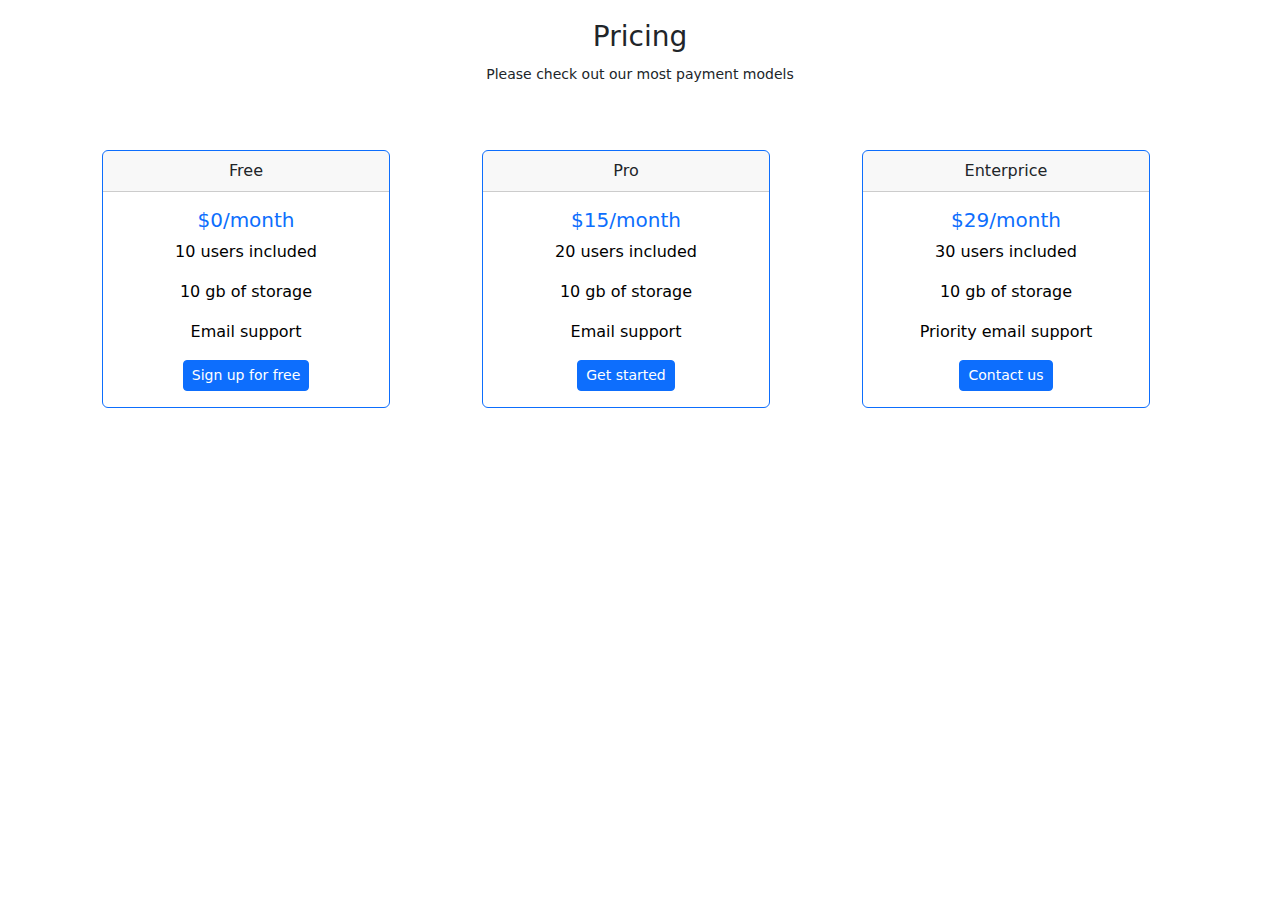
<file: bootass.html>
<!DOCTYPE html>
<html lang="en">
<head>
    <meta charset="UTF-8">
    <meta name="viewport" content="width=device-width, initial-scale=1.0">
    <title>Document</title>
    <link rel="stylesheet" href="	https://cdn.jsdelivr.net/npm/bootstrap@5.3.8/dist/css/bootstrap.min.css">
</head>
<body>
    <h3 style="text-align: center; margin-top: 20px;">
  Pricing
  <small class="text-body-secondary"></small>
</h3>

<p  style="text-align: center;"><small>Please check out our most payment models</small></p>
<br>
<div class="container mt-4">
  <div class="row justify-content-center">
    
    <div class="col-md-4">
<div class="card border-primary mb-3" style="max-width: 18rem; margin-left: 20px;">
  <div class="card-header" style="text-align: center;">Free</div>
  <div class="card-body text-primary">
    <h5 style="text-align: center;">$0/month</h5>
    <p class="card-text "  style="color: black;text-align: center;" >10 users included</p>
    <p class="card-text" style="color: black;text-align: center;" >10 gb of storage</p>
    <p class="card-text" style="color: black;text-align: center;" >Email support</p>
    <!-- <button type="button" class="btn btn-primary btn-sm" style="text-align: center;">Sign up for free</button//> -->
        <div class="text-center">
       <button type="button" class="btn btn-primary btn-sm" style="text-align: center;">Sign up for free</button>
</div>
  </div>
    </div>
    </div>
  
    
    <div class="col-md-4">
    <div class="card border-primary mb-3" style="max-width: 18rem; margin-left: 20px;">
  <div class="card-header" style="text-align: center;">Pro</div>
  <div class="card-body text-primary">
    <h5 style="text-align: center;">$15/month</h5>
      <p class="card-text"  style="color: black;text-align: center;" >20 users included</p>
      <p class="card-text" style="color: black;text-align: center;" >10 gb of storage</p>
      <p class="card-text" style="color: black;text-align: center;" >Email support</p>
      <!-- <button type="button" class="btn btn-primary btn-sm" style="text-align: center;">Get started</button/> -->
        <div class="text-center">
       <button type="button" class="btn btn-primary btn-sm" style="text-align: center;">Get started</button>
</div>
  </div>
    </div>
    </div>
  
   
    <div class="col-md-4">
    <div class="card border-primary mb-3" style="max-width: 18rem; margin-left: 20px;">
  <div class="card-header" style="text-align: center;">Enterprice</div>
  <div class="card-body text-primary">
  <h5 style="text-align: center;">$29/month</h5>
      <p class="card-text" style="color: black;text-align: center;" >30 users included</p>
      <p class="card-text" style="color: black;text-align: center;" >10 gb of storage</p>
      <p class="card-text" style="color: black;text-align: center;" >Priority email support</p>
      <!-- <button type="button" class="btn btn-primary btn-sm" style="text-align: center;">Contact us</button> -->
      <div class="text-center">
       <button type="button" class="btn btn-primary btn-sm" style="text-align: center;">Contact us</button>
</div>
  </div>
    </div>
</div>
  </div>
    </div>






<script src="https://cdn.jsdelivr.net/npm/bootstrap@5.3.8/dist/js/bootstrap.bundle.min.js
"></script>
</body>
</html>
</file>
